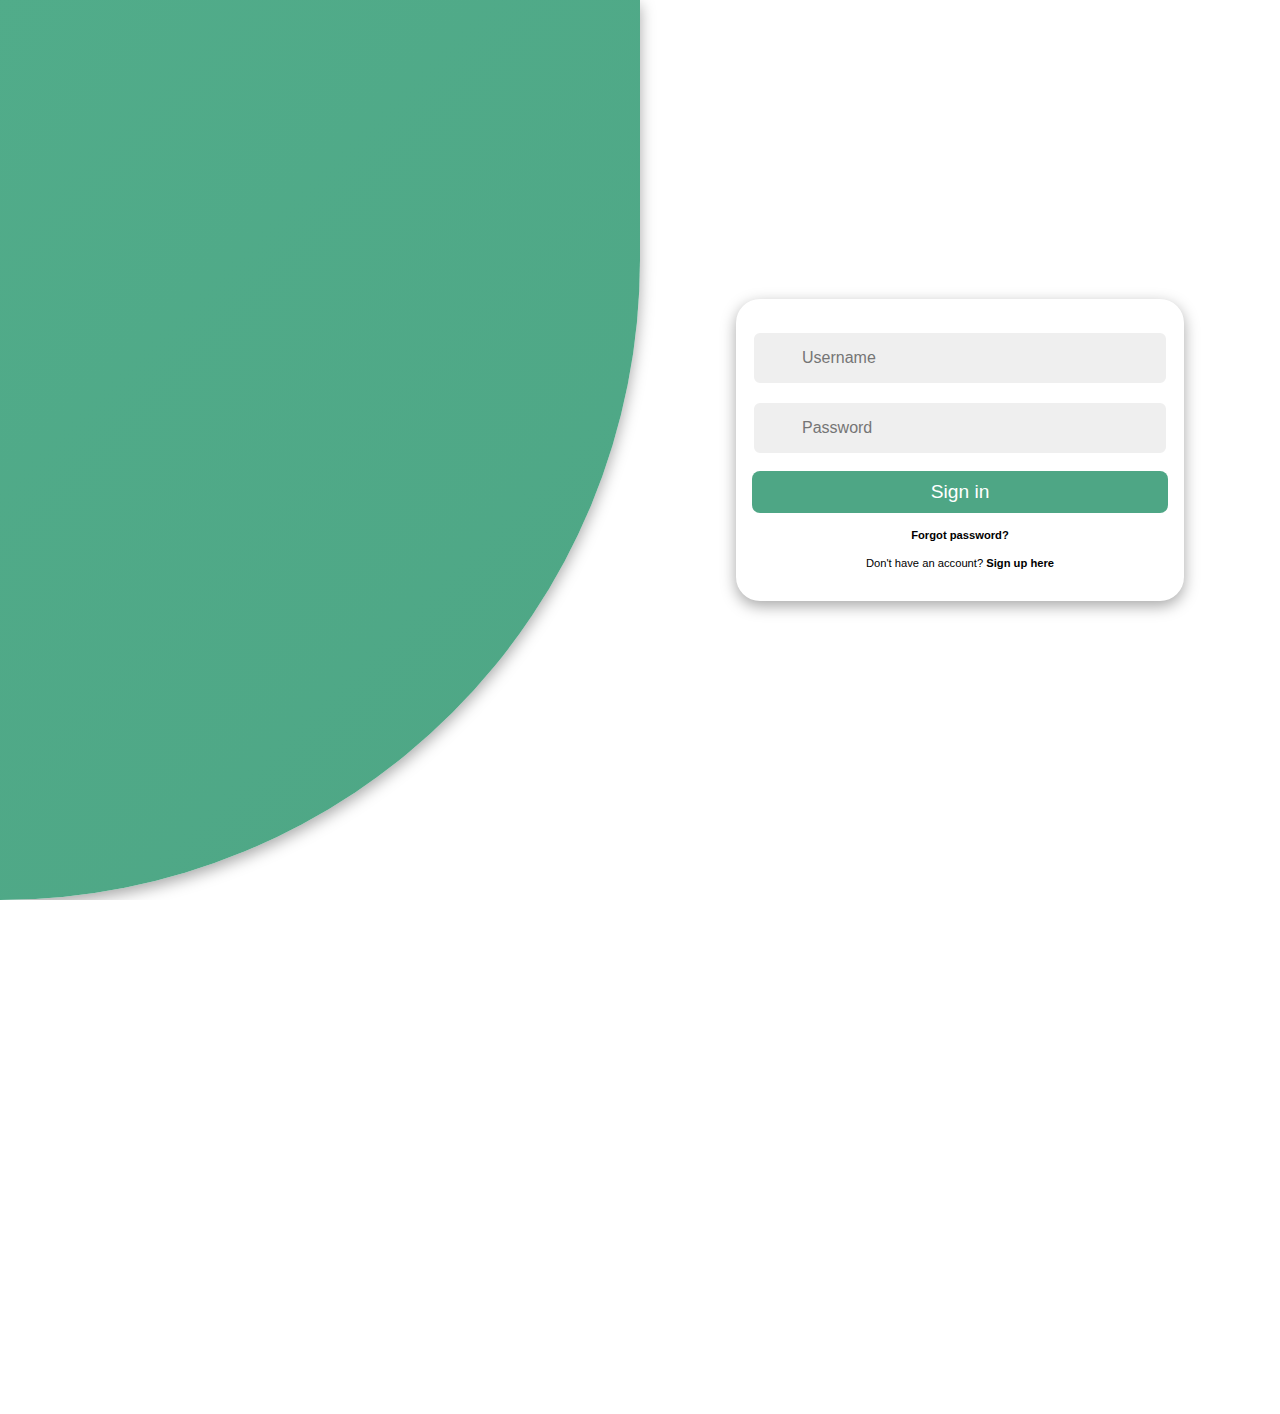
<file: login&signup/index.html>
<!DOCTYPE html>
<html lang="en">

<head>
    <meta charset="UTF-8">
    <meta http-equiv="X-UA-Compatible" content="IE=edge">
    <meta name="viewport" content="width=device-width, initial-scale=1.0">
    <title>Document</title>
    <link rel="stylesheet" href="/login&signup/style.css">
</head>

<body>
    <div id="container" class="container">
        <!-- FORM SECTION -->
        <div class="row">
            <!-- SIGN UP -->
            <div class="col align-items-center flex-col sign-up">
                <div class="form-wrapper align-items-center">
                    <div class="form sign-up">
                        <div class="input-group">
                            <i class='bx bxs-user'></i>
                            <input type="text" placeholder="Username">
                        </div>
                        <div class="input-group">
                            <i class='bx bx-mail-send'></i>
                            <input type="email" placeholder="Email">
                        </div>
                        <div class="input-group">
                            <i class='bx bxs-lock-alt'></i>
                            <input type="password" placeholder="Password">
                        </div>
                        <div class="input-group">
                            <i class='bx bxs-lock-alt'></i>
                            <input type="password" placeholder="Confirm password">
                        </div>
                        <button>
                            Sign up
                        </button>
                        <p>
                            <span>
                                Already have an account?
                            </span>
                            <b onclick="toggle()" class="pointer">
                                Sign in here
                            </b>
                        </p>
                    </div>
                </div>

            </div>
            <!-- END SIGN UP -->
            <!-- SIGN IN -->
            <div class="col align-items-center flex-col sign-in">
                <div class="form-wrapper align-items-center">
                    <div class="form sign-in">
                        <div class="input-group">
                            <i class='bx bxs-user'></i>
                            <input type="text" placeholder="Username">
                        </div>
                        <div class="input-group">
                            <i class='bx bxs-lock-alt'></i>
                            <input type="password" placeholder="Password">
                        </div>
                        <button>
                            Sign in
                        </button>
                        <p>
                            <b>
                                Forgot password?
                            </b>
                        </p>
                        <p>
                            <span>
                                Don't have an account?
                            </span>
                            <b onclick="toggle()" class="pointer">
                                Sign up here
                            </b>
                        </p>
                    </div>
                </div>
                <div class="form-wrapper">

                </div>
            </div>
            <!-- END SIGN IN -->
        </div>
        <!-- END FORM SECTION -->
        <!-- CONTENT SECTION -->
        <!-- <div class="row content-row">
            <!-- SIGN IN CONTENT -->
        <div class="col align-items-center flex-col">
            <div class="text sign-in">
                <h2>
                    Welcome
                </h2>

            </div>
            <div class="img sign-in">

            </div>
        </div>
        <!-- END SIGN IN CONTENT -->
        <!-- SIGN UP CONTENT -->
        <div class="col align-items-center flex-col">
            <div class="img sign-up">

            </div>
            <div class="text sign-up">
                <h2>
                    Join with us
                </h2>

            </div>
        </div>
        <!-- END SIGN UP CONTENT -->
    </div>
    <!-- END CONTENT SECTION -->
    </div>
    <script src="java.js"></script>
</body>

</html>
</file>
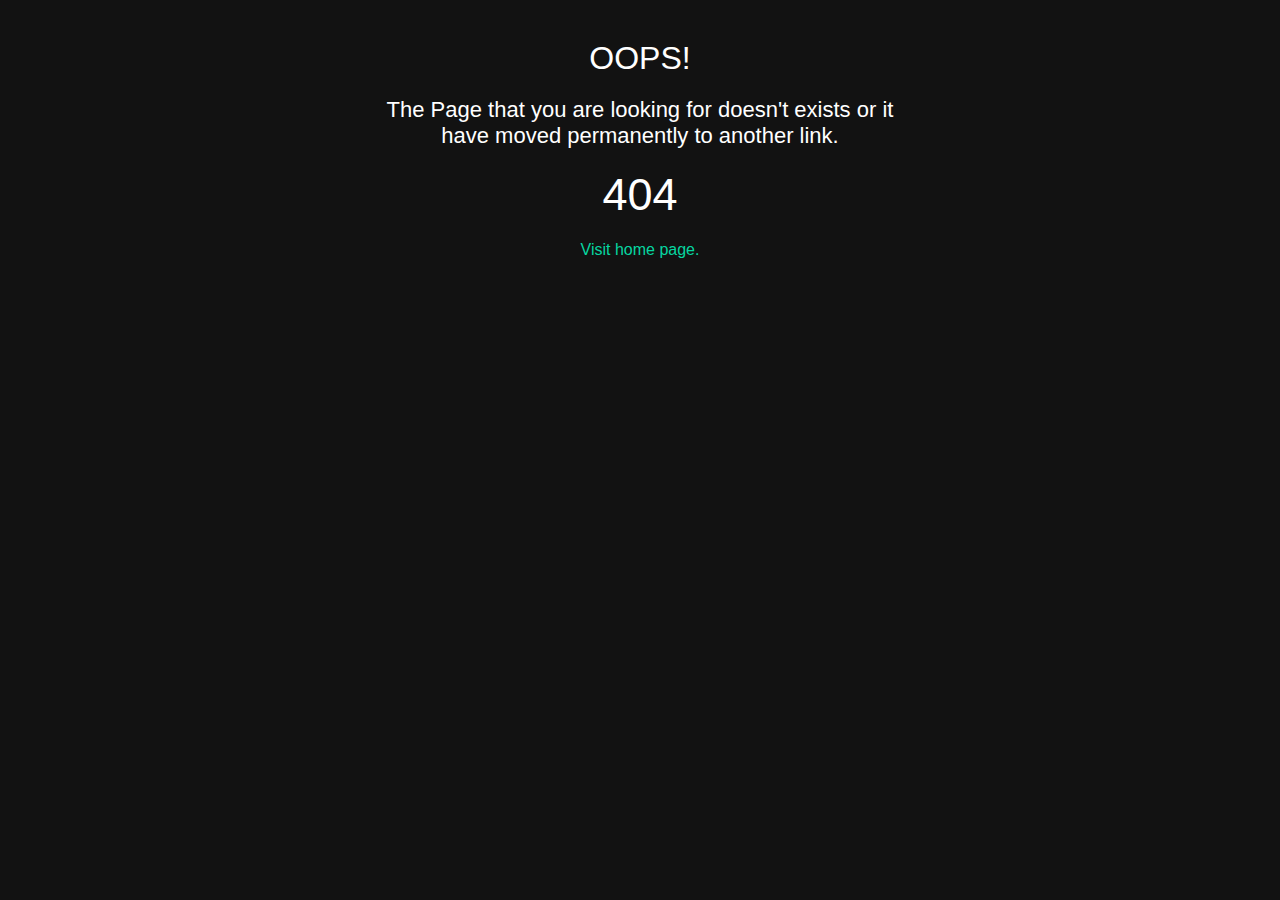
<file: courses/csit/1st-sem/index.html>
<!DOCTYPE html>
<html lang="en">

<head>
    <meta charset="UTF-8">
    <meta http-equiv="X-UA-Compatible" content="IE=edge">
    <meta name="viewport" content="width=device-width, initial-scale=1.0">
    <title>Document</title>

    <link rel="stylesheet" href="/CSS/GLOBAL.CSS">
    <style>
        * {
            margin: 0px;
            padding: 0px;
            box-sizing: border-box;
            color: white;
        }

        body {
            background-color: #121212;
        }

        .container {
            width: 40%;
            margin: 40px auto 0px auto;
            text-align: center;
            font-family: sans-serif;
        }

        .container h2 {
            font-size: 32px;
            margin-bottom: 20px;
        }

        .container p {
            font-size: 22px;
            font-family: sans-serif;
        }

        .container h1 {
            font-size: 45px;
            margin: 20px 0px;
            font-family: sans-serif;
        }

        a {
            color: var(--color1);
        }
    </style>
</head>

<body>
    <div class="container">
        <h2>OOPS! </h2>
        <p>The Page that you are looking for doesn't exists or it have moved permanently to another link.</p>
        <h1>404</h1>
        <a href="/index.html">Visit home page.</a>
    </div>
</body>

</html>
</file>
<file: login&signup/style.css>
:root {
    --primary-color: #4EA685;
    --secondary-color: #57B894;
    --black: #000000;
    --white: #ffffff;
    --gray: #efefef;
    --gray-2: #757575;

    --facebook-color: #4267B2;
    --google-color: #DB4437;
    --twitter-color: #1DA1F2;
    --insta-color: #E1306C;
}

@import url('https://fonts.googleapis.com/css2?family=Poppins:wght@200;300;400;500;600&display=swap');

* {
    font-family: 'Poppins', sans-serif;
    margin: 0;
    padding: 0;
    box-sizing: border-box;
}

html,
body {
    height: 100vh;
    overflow: hidden;
}

.container {
    position: relative;
    min-height: 100vh;
    overflow: hidden;
}

.row {
    display: flex;
    flex-wrap: wrap;
    height: 100vh;
}

.col {
    width: 50%;
}

.align-items-center {
    display: flex;
    align-items: center;
    justify-content: center;
    text-align: center;
}

.form-wrapper {
    width: 100%;
    max-width: 28rem;
}

.form {
    padding: 1rem;
    background-color: var(--white);
    border-radius: 1.5rem;
    width: 100%;
    box-shadow: rgba(0, 0, 0, 0.35) 0px 5px 15px;
    transform: scale(0);
    transition: .5s ease-in-out;
    transition-delay: 1s;
}

.input-group {
    position: relative;
    width: 100%;
    margin: 1rem 0;
}

.input-group i {
    position: absolute;
    top: 50%;
    left: 1rem;
    transform: translateY(-50%);
    font-size: 1.4rem;
    color: var(--gray-2);
}

.input-group input {
    width: 100%;
    padding: 1rem 3rem;
    font-size: 1rem;
    background-color: var(--gray);
    border-radius: .5rem;
    border: 0.125rem solid var(--white);
    outline: none;
}

.input-group input:focus {
    border: 0.125rem solid var(--primary-color);
}

.form button {
    cursor: pointer;
    width: 100%;
    padding: .6rem 0;
    border-radius: .5rem;
    border: none;
    background-color: var(--primary-color);
    color: var(--white);
    font-size: 1.2rem;
    outline: none;
}

.form p {
    margin: 1rem 0;
    font-size: .7rem;
}

.flex-col {
    flex-direction: column;
}

.social-list {
    margin: 2rem 0;
    padding: 1rem;
    border-radius: 1.5rem;
    width: 100%;
    box-shadow: rgba(0, 0, 0, 0.35) 0px 5px 15px;
    transform: scale(0);
    transition: .5s ease-in-out;
    transition-delay: 1.2s;
}

.social-list>div {
    color: var(--white);
    margin: 0 .5rem;
    padding: .7rem;
    cursor: pointer;
    border-radius: .5rem;
    cursor: pointer;
    transform: scale(0);
    transition: .5s ease-in-out;
}

.social-list>div:nth-child(1) {
    transition-delay: 1.4s;
}

.social-list>div:nth-child(2) {
    transition-delay: 1.6s;
}

.social-list>div:nth-child(3) {
    transition-delay: 1.8s;
}

.social-list>div:nth-child(4) {
    transition-delay: 2s;
}

.social-list>div>i {
    font-size: 1.5rem;
    transition: .4s ease-in-out;
}

.social-list>div:hover i {
    transform: scale(1.5);
}

.facebook-bg {
    background-color: var(--facebook-color);
}

.google-bg {
    background-color: var(--google-color);
}

.twitter-bg {
    background-color: var(--twitter-color);
}

.insta-bg {
    background-color: var(--insta-color);
}

.pointer {
    cursor: pointer;
}

.container.sign-in .form.sign-in,
.container.sign-in .social-list.sign-in,
.container.sign-in .social-list.sign-in>div,
.container.sign-up .form.sign-up,
.container.sign-up .social-list.sign-up,
.container.sign-up .social-list.sign-up>div {
    transform: scale(1);
}

.content-row {
    position: absolute;
    top: 0;
    left: 0;
    pointer-events: none;
    z-index: 6;
    width: 100%;
}

.text {
    margin: 4rem;
    color: var(--white);
}

.text h2 {
    font-size: 3.5rem;
    font-weight: 800;
    margin: 2rem 0;
    transition: 1s ease-in-out;
}

.text p {
    font-weight: 600;
    transition: 1s ease-in-out;
    transition-delay: .2s;
}

.img img {
    width: 30vw;
    transition: 1s ease-in-out;
    transition-delay: .4s;
}

.text.sign-in h2,
.text.sign-in p,
.img.sign-in img {
    transform: translateX(-250%);
}

.text.sign-up h2,
.text.sign-up p,
.img.sign-up img {
    transform: translateX(250%);
}

.container.sign-in .text.sign-in h2,
.container.sign-in .text.sign-in p,
.container.sign-in .img.sign-in img,
.container.sign-up .text.sign-up h2,
.container.sign-up .text.sign-up p,
.container.sign-up .img.sign-up img {
    transform: translateX(0);
}

/* BACKGROUND */

.container::before {
    content: "";
    position: absolute;
    top: 0;
    right: 0;
    height: 100vh;
    width: 300vw;
    transform: translate(35%, 0);
    background-image: linear-gradient(-45deg, var(--primary-color) 0%, var(--secondary-color) 100%);
    transition: 1s ease-in-out;
    z-index: 6;
    box-shadow: rgba(0, 0, 0, 0.35) 0px 5px 15px;
    border-bottom-right-radius: max(50vw, 50vh);
    border-top-left-radius: max(50vw, 50vh);
}

.container.sign-in::before {
    transform: translate(0, 0);
    right: 50%;
}

.container.sign-up::before {
    transform: translate(100%, 0);
    right: 50%;
}

/* RESPONSIVE */

@media only screen and (max-width: 825px) {

    .container::before,
    .container.sign-in::before,
    .container.sign-up::before {
        height: 100vh;
        border-bottom-right-radius: 0;
        border-top-left-radius: 0;
        z-index: 0;
        transform: none;
        right: 0;
    }

    /* .container.sign-in .col.sign-up {
        transform: translateY(100%);
    } */

    .container.sign-in .col.sign-in,
    .container.sign-up .col.sign-up {
        transform: translateY(0);
    }

    .content-row {
        align-items: flex-start !important;
    }

    .content-row .col {
        transform: translateY(0);
        background-color: unset;
    }

    .col {
        width: 100%;
        position: absolute;
        padding: 2rem;
        background-color: var(--white);
        border-top-left-radius: 2rem;
        border-top-right-radius: 2rem;
        transform: translateY(100%);
        transition: 1s ease-in-out;
    }

    .row {
        align-items: flex-end;
        justify-content: flex-end;
    }

    .form,
    .social-list {
        box-shadow: none;
        margin: 0;
        padding: 0;
    }

    .text {
        margin: 0;
    }

    .text p {
        display: none;
    }

    .text h2 {
        margin: .5rem;
        font-size: 2rem;
    }
}
</file>
<file: CSS/GLOBAL.CSS>
@import url("/CSS/all.css");

:root {
  --vscode: #193549;
  /* --color1: #06d6a0; */
  --color1: #06D6A0;
  /* --color2: #292F36; */
  --color2: #232323;


  --dark-bg: #121212;
  --white: #f0f0f0;
  --textSec: rgb(161, 161, 161);
  /* font */
  --inter: "Inter", sans-serif;

}


* {
  box-sizing: border-box;
  margin: 0px;
  padding: 0px;
  color: var(--white);
  font-family: var(--inter);
  font-weight: 400;
}

body {
  background-color: var(--dark-bg);
}

ul {
  list-style: none;
}

.no-border{ 
  border: none;
}
/* List style */
.list-style-none{
  list-style: none;
}
.bullet{
  list-style-type: disc;
}

.flex-row {
  display: flex;
  flex-direction: row;
}

.flex-column {
  display: flex;
  flex-direction: column;
}
/* justify content */
.sp-btwn {
  justify-content: space-between;
}

.sp-ar {
  justify-content: space-around;
}

.sp-evn {
  justify-content: space-evenly;
}
.justify-cen {
  justify-content: center;
}
.align-cen {
  align-items: center;
}

.text-center {
  text-align: center;
}

/* width */
.width75 {
  width: 75%;
  margin: auto;
}
a {
  text-decoration: none;
}
a:hover {
  cursor: pointer;
}

/* Margin */
/* margin -top */
.mt-0{
  margin-top: 0px;
}
.mt-10{
  margin-top: 10px;
}
.mt-15{
  margin-top: 15px;
}
.mt-20{
  margin-top: 20px;
}
.mt-30{
  margin-top: 30px;
}
.mt-40,
.ml-40 {
  margin-top: 40px;
}
.mt-50{
  margin-top: 50px;
}
.mt-60 {
  margin-top: 60px;
}
.mt-70 {
  margin-top: 70px;
}
.mt-80{
  margin-top: 80px;
}
.mt-90{
  margin-top: 90px;
}
.mt-100
 {
  margin-top: 100px;
}
/* margin -bottom */
.mb-10{
  margin-bottom: 10px;
}
.mb-15{
  margin-bottom: 15px;
}
.mb-20{
  margin-bottom: 20px;
}
.mb-30{
  margin-bottom: 30px;
}
.mb-40{
  margin-bottom: 40px;
}
.mb-50{
  margin-bottom: 50px;
}
.mb-60{
  margin-bottom: 60px;
}
.mb-70{
  margin-bottom: 70px;
}
.mb-80{
  margin-bottom: 80px;
}
.mb-90{
  margin-bottom: 90px;
}
.mb-100
 {
  margin-bottom: 100px;
}
/* margin -left */
.ml-0{
  margin-left: 0px;
}
.ml-10{
  margin-left: 10px;
}
.ml-15{
  margin-left: 15px;
}
.ml-20{
  margin-left: 20px;
}
.ml-30{
  margin-left: 30px;
}
.ml-40{
  margin-left: 40px;
}
.ml-50{
  margin-left: 50px;
}
.ml-60{
  margin-left: 60px;
}
.ml-70{
  margin-left: 70px;
}
.ml-80{
  margin-left: 80px;
}
.ml-90{
  margin-left: 90px;
}
.ml-100
 {
  margin-left: 100px;
}

/* margin -right */
.mr-10{
  margin-right: 10px;
}
.mr-15{
  margin-right: 15px;
}
.mr-20{
  margin-right: 20px;
}
.mr-30{
  margin-right: 30px;
}
.mr-40{
  margin-right: 40px;
}
.mr-50{
  margin-right: 50px;
}
.mr-60{
  margin-right: 60px;
}
.mr-70{
  margin-right: 70px;
}
.mr-80{
  margin-right: 80px;
}
.mr-90{
  margin-right: 90px;
}
.mr-100
 {
  margin-right: 100px;
}

/* Font sizes */

.font-18 {
  font-size: 18px;
}
.font-20 {
  font-size: 20px;
}
/* Font weights */
.wt-500 {
  font-weight: 500;
}
.wt-600 {
  font-weight: 600;
}
.wt-700 {
  font-weight: 700;
}

/* Text decoration */
.underline {
  text-decoration: underline;
}

/* sapcint */
.lt-sp {
  letter-spacing: 1.1px;
}

/* margin */
.mtb-2 {
  margin: 2px 0px;
}



/*   ----- Variables -------- */
</file>
